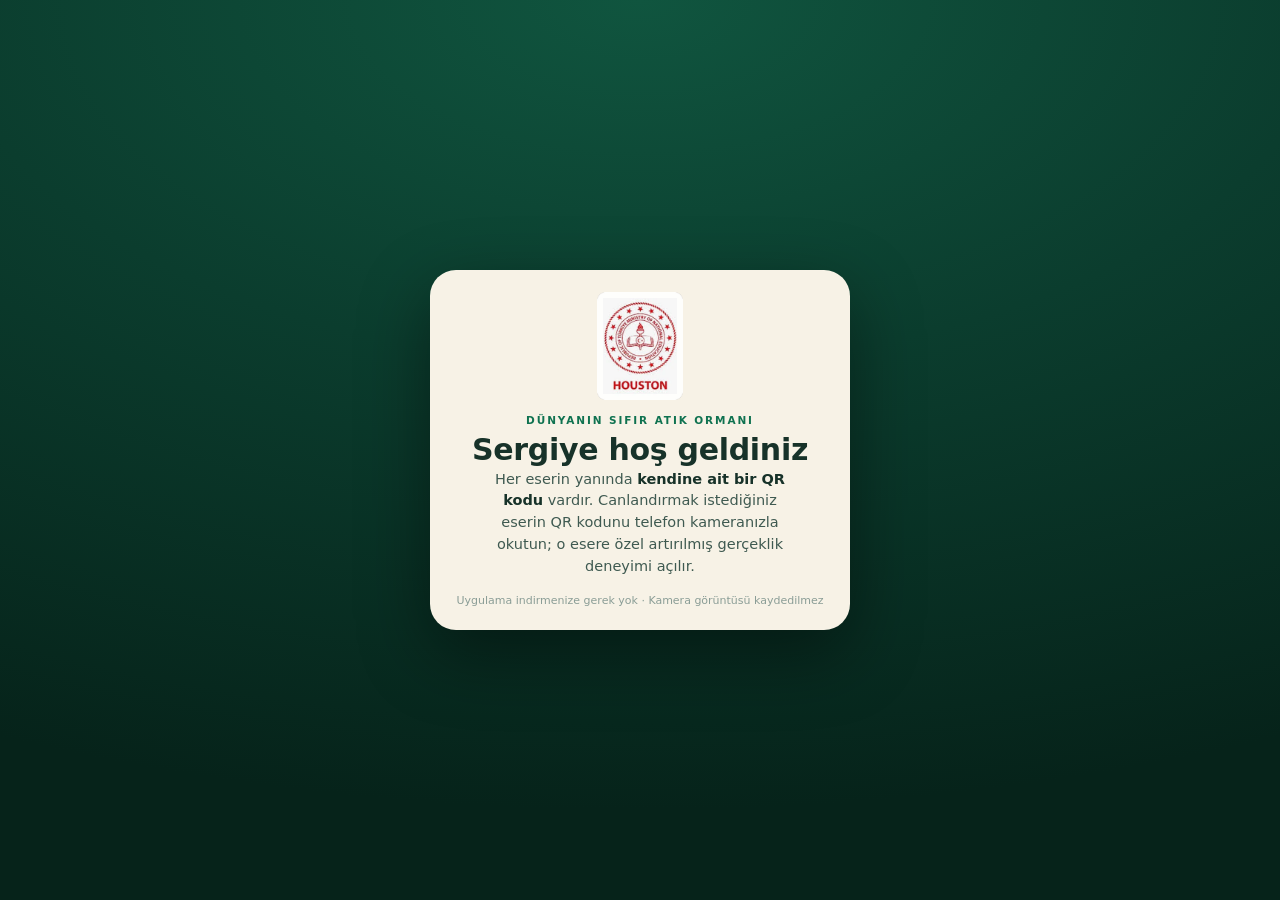
<file: index.html>
<!doctype html>
<html lang="tr">
<head>
  <meta charset="utf-8" />
  <meta name="viewport" content="width=device-width, initial-scale=1, maximum-scale=1, viewport-fit=cover, user-scalable=no" />
  <meta name="theme-color" content="#0b3d2e" />
  <meta name="format-detection" content="telephone=no" />
  <meta name="referrer" content="strict-origin-when-cross-origin" />
  <meta name="description" content="Dünyanın Sıfır Atık Ormanı — A01 Kapak Çiçek Ağacı artırılmış gerçeklik deneyimi. Uygulama indirmeden çalışır." />
  <title>Sıfır Atık Ormanı — Artırılmış Gerçeklik Sergisi</title>

  <link rel="stylesheet" href="style.css" />
  <!-- DİKKAT: Burada eser bazlı hiçbir preload YOKTUR.
       Hangi eserin yükleneceği ?t= parametresi çözülene kadar bilinmez;
       assetler app.js tarafından seçilen esere göre enjekte edilir. -->
  <link rel="preconnect" href="https://cdn.jsdelivr.net" crossorigin />
  <link rel="dns-prefetch" href="https://cdn.jsdelivr.net" />
</head>
<body>

  <!-- ============ AR SAHNESİ KAPSAYICISI (JS tarafından doldurulur) ============ -->
  <div id="arRoot" aria-hidden="true"></div>

  <!-- ============ KLING VIDEOSU ============
       iOS Safari notu: video elementi DOM'da ve display:none OLMADAN durmalıdır,
       aksi hâlde WebGL dokusuna kare beslemesi durabilir. -->
  <video
    id="a01Video"
    class="offscreen-video"
    preload="auto"
    loop
    muted
    playsinline
    webkit-playsinline
    disablepictureinpicture
    disableremoteplayback
    tabindex="-1"
    aria-hidden="true"></video>

  <!-- ============ SERGİ KARŞILAMA EKRANI (/) ============
       QR olmadan alan adını açan ziyaretçi için. MindAR başlatılmaz,
       hiçbir esere ait asset indirilmez. -->
  <main id="landing" class="launch hidden">
    <section class="card">
      <picture class="card-logo">
        <source srcset="assets/shared/logo.webp" type="image/webp">
        <img src="assets/shared/logo.png" alt="" width="232" height="292">
      </picture>
      <p class="eyebrow">DÜNYANIN SIFIR ATIK ORMANI</p>
      <h1>Sergiye hoş geldiniz</h1>
      <p class="instructions">
        Her eserin yanında <strong>kendine ait bir QR kodu</strong> vardır.
        Canlandırmak istediğiniz eserin QR kodunu telefon kameranızla okutun;
        o esere özel artırılmış gerçeklik deneyimi açılır.
      </p>
      <p class="mini">Uygulama indirmenize gerek yok · Kamera görüntüsü kaydedilmez</p>
    </section>
  </main>

  <!-- ============ HENÜZ HAZIR DEĞİL / GEÇERSİZ KOD ============ -->
  <main id="notice" class="launch hidden">
    <section class="card">
      <picture class="card-logo">
        <source srcset="assets/shared/logo.webp" type="image/webp">
        <img src="assets/shared/logo.png" alt="" width="232" height="292">
      </picture>
      <p class="eyebrow" id="noticeEyebrow">DÜNYANIN SIFIR ATIK ORMANI</p>
      <h1 id="noticeTitle">…</h1>
      <p class="instructions" id="noticeText">…</p>
      <p class="mini" id="noticeHint"></p>
    </section>
  </main>

  <!-- ============ AÇILIŞ EKRANI ============ -->
  <main id="launch" class="launch hidden">
    <section class="card">
      <p class="eyebrow">DÜNYANIN SIFIR ATIK ORMANI</p>
      <h1 id="treeTitle">…</h1>
      <p class="code" id="treeCode">Artırılmış Gerçeklik</p>

      <img class="thumb" id="treeThumb" width="720" height="1080" alt="" hidden />

      <p class="instructions">
        Butona dokunun, kamera izni verin ve telefonu
        <strong>A01 eserinin tamamını görecek şekilde</strong> tutun.
        Ağaç canlanacak.
      </p>

      <button id="startButton" type="button" disabled>Hazırlanıyor…</button>
      <p id="launchStatus" class="status" role="status" aria-live="polite">Başlatılıyor…</p>

      <p class="mini">Uygulama indirmenize gerek yok · Kamera görüntüsü kaydedilmez</p>
    </section>
  </main>

  <!-- ============ TARAMA EKRANI (HUD) ============ -->
  <div id="hud" class="hud hidden">
    <div class="scan-frame" aria-hidden="true">
      <i class="tl"></i><i class="tr"></i><i class="bl"></i><i class="br"></i>
    </div>
    <p id="hudStatus" class="hud-status" role="status" aria-live="polite">Kamera başlatılıyor…</p>
    <button id="exitButton" class="exit" type="button" aria-label="AR deneyimini kapat">×</button>
    <button id="muteButton" class="mute hidden" type="button" aria-label="Sesi kapat">🔊</button>

    <!-- Canlı görüntüdeki soluk kurum logosu; fotoğrafa da bu öğe basılır
         (ek ağ isteği olmaz). WebP + PNG yedeği tarayıcı tarafından seçilir. -->
    <picture class="logo-wm">
      <source srcset="assets/shared/logo.webp" type="image/webp">
      <img id="logoImg" src="assets/shared/logo.png" alt="" crossorigin="anonymous" decoding="async">
    </picture>

    <button id="shotButton" class="shot hidden" type="button" aria-label="Fotoğraf çek">
      <span aria-hidden="true">◉</span>
    </button>
  </div>

  <div id="flash" class="flash hidden" aria-hidden="true"></div>

  <!-- ============ HATA / BİLGİ PANELİ ============ -->
  <div id="errorPanel" class="error-panel hidden" role="alertdialog" aria-modal="true">
    <div class="error-card">
      <div class="error-icon" aria-hidden="true">!</div>
      <h2 id="errorTitle">Bir sorun oluştu</h2>
      <p id="errorText">Lütfen tekrar deneyin.</p>
      <button id="errorRetry" class="btn-primary" type="button">Tekrar Dene</button>
      <button id="errorDetailsToggle" class="btn-ghost" type="button">Teknik detayları göster</button>
      <pre id="errorDetails" class="error-details hidden"></pre>
    </div>
  </div>

  <!-- ============ DEBUG LOG (?debug=1) ============ -->
  <pre id="debugPanel" class="debug-panel hidden"></pre>

  <!-- V1.5 imza hayvanı katmanı: önce veri, sonra motor, en son uygulama -->
  <script src="tree-config.js"></script>
  <script src="tree-router.js"></script>
  <script src="bee-layer.js"></script>
  <script src="growth-layer.js"></script>
  <script src="audio-layer.js"></script>
  <script src="capture-layer.js"></script>
  <script src="app.js"></script>
</body>
</html>
</file>
<file: style.css>
/* =============================================================================
   SIFIR ATIK ORMANI — A01 WebAR  |  style.css  v4.0.0
   ============================================================================= */

:root {
  --green-900: #071c15;
  --green-800: #0b3d2e;
  --green-700: #0b5a3d;
  --green-600: #0f7250;
  --cream: #f7f2e6;
  --ink: #173229;
  --ink-soft: #557066;
  --danger: #b3341f;
}

* { box-sizing: border-box; -webkit-tap-highlight-color: transparent; }

html, body {
  margin: 0;
  padding: 0;
  width: 100%;
  height: 100%;
  overflow: hidden;
  background: var(--green-900);
  color: var(--ink);
  font-family: -apple-system, BlinkMacSystemFont, "SF Pro Text", "Segoe UI", Roboto, system-ui, sans-serif;
  -webkit-text-size-adjust: 100%;
  overscroll-behavior: none;
}

button { border: 0; font: inherit; cursor: pointer; }
.hidden { display: none !important; }

/* -----------------------------------------------------------------------------
   VİDEO — iOS Safari notu:
   display:none kullanılmaz. Gizli ama "canlı" kalması gerekir, aksi hâlde
   WebGL dokusuna kare beslemesi kesilebilir.
   -------------------------------------------------------------------------- */
.offscreen-video {
  position: fixed;
  top: 0;
  left: 0;
  width: 1px;
  height: 1px;
  opacity: 0.01;
  z-index: -1000;
  pointer-events: none;
  object-fit: cover;
}

/* -----------------------------------------------------------------------------
   AR SAHNESİ KAPSAYICISI
   MindAR, kapsayıcının clientWidth/clientHeight değerini projeksiyon matrisi
   için kullanır. Bu yüzden kapsayıcı HER ZAMAN ölçülebilir olmalıdır
   (display:none KESİNLİKLE kullanılmaz).
   -------------------------------------------------------------------------- */
#arRoot {
  position: fixed;
  inset: 0;
  width: 100%;
  height: 100%;
  z-index: 1;
  /* Arka plan bilerek boş bırakıldı: MindAR kamera <video> öğesini bu
     kapsayıcının içine z-index:-2 ile ekler. Buraya arka plan verilmesi
     görüntünün ezilme riskini artırır. */
  opacity: 0;
  transition: opacity .35s ease;
}

#arRoot.active { opacity: 1; }

#arRoot a-scene,
#arRoot .a-canvas,
#arRoot canvas {
  position: absolute !important;
  top: 0 !important;
  left: 0 !important;
  width: 100% !important;
  height: 100% !important;
}

/* A-Frame / MindAR'ın kendi arayüz parçalarını gizle */
.a-enter-vr,
.a-enter-ar,
.a-orientation-modal,
.a-loader-title,
.mindar-ui-overlay { display: none !important; }

/* -----------------------------------------------------------------------------
   AÇILIŞ EKRANI
   -------------------------------------------------------------------------- */
.launch {
  position: fixed;
  inset: 0;
  z-index: 20;
  display: grid;
  place-items: center;
  padding: calc(14px + env(safe-area-inset-top)) 16px calc(14px + env(safe-area-inset-bottom));
  background: radial-gradient(120% 90% at 50% 0%, #10553f 0%, var(--green-800) 45%, #06231a 100%);
}

.card {
  width: min(420px, 100%);
  max-height: 100%;
  overflow-y: auto;
  -webkit-overflow-scrolling: touch;
  background: var(--cream);
  border-radius: 26px;
  padding: 22px 20px 20px;
  box-shadow: 0 24px 70px rgba(0, 0, 0, .42);
  text-align: center;
}

.eyebrow {
  margin: 0;
  font-size: 10.5px;
  font-weight: 800;
  letter-spacing: .18em;
  color: var(--green-600);
}

h1 {
  margin: 8px 0 2px;
  font-size: clamp(23px, 6.6vw, 30px);
  line-height: 1.08;
  letter-spacing: -0.01em;
}

.code {
  margin: 0 0 14px;
  font-size: 13px;
  font-weight: 700;
  color: var(--ink-soft);
}

/* [hidden] .thumb'un display:block'unu ezmeli */
.thumb[hidden] { display: none !important; }

/* Karşılama / bilgi ekranlarındaki kurum logosu */
.card-logo { display: block; width: 86px; margin: 0 auto 14px; }
.card-logo img { display: block; width: 100%; height: auto; }

.thumb {
  display: block;
  width: min(190px, 52vw);
  height: auto;
  aspect-ratio: 2 / 3;
  object-fit: cover;
  margin: 0 auto 14px;
  border-radius: 14px;
  box-shadow: 0 8px 22px rgba(0, 0, 0, .2);
  background: #dfe9e3;
}

.instructions {
  margin: 0 auto 16px;
  max-width: 320px;
  font-size: 14.5px;
  line-height: 1.5;
  color: #3f5a51;
}
.instructions strong { color: var(--ink); }

#startButton {
  width: 100%;
  min-height: 54px;
  border-radius: 15px;
  font-size: 17px;
  font-weight: 800;
  color: #fff;
  background: linear-gradient(135deg, var(--green-600), var(--green-700));
  box-shadow: 0 8px 20px rgba(11, 90, 61, .32);
  transition: transform .12s ease, opacity .12s ease;
}
#startButton:active { transform: scale(.985); }
#startButton:disabled { opacity: .5; box-shadow: none; cursor: progress; }

.status {
  min-height: 18px;
  margin: 10px 0 0;
  font-size: 12px;
  color: var(--ink-soft);
}

.mini {
  margin: 12px 0 0;
  font-size: 11px;
  line-height: 1.5;
  color: #8a9d96;
}

/* -----------------------------------------------------------------------------
   TARAMA EKRANI (HUD)
   -------------------------------------------------------------------------- */
.hud {
  position: fixed;
  inset: 0;
  z-index: 15;
  pointer-events: none;
}

.scan-frame {
  position: absolute;
  left: 12vw;
  right: 12vw;
  top: calc(14vh + env(safe-area-inset-top));
  bottom: calc(14vh + env(safe-area-inset-bottom));
  opacity: .85;
}
.scan-frame i {
  position: absolute;
  width: 34px;
  height: 34px;
  border-color: #fff;
  border-style: solid;
  filter: drop-shadow(0 1px 3px rgba(0, 0, 0, .5));
}
.tl { left: 0; top: 0; border-width: 3px 0 0 3px; border-radius: 6px 0 0 0; }
.tr { right: 0; top: 0; border-width: 3px 3px 0 0; border-radius: 0 6px 0 0; }
.bl { left: 0; bottom: 0; border-width: 0 0 3px 3px; border-radius: 0 0 0 6px; }
.br { right: 0; bottom: 0; border-width: 0 3px 3px 0; border-radius: 0 0 6px 0; }

.hud-status {
  position: absolute;
  left: 50%;
  bottom: calc(26px + env(safe-area-inset-bottom));
  transform: translateX(-50%);
  max-width: 88vw;
  margin: 0;
  text-align: center;
  color: #fff;
  background: rgba(0, 0, 0, .6);
  padding: 11px 18px;
  border-radius: 999px;
  font-size: 14px;
  font-weight: 700;
  line-height: 1.3;
  -webkit-backdrop-filter: blur(8px);
  backdrop-filter: blur(8px);
}

.mute {
  pointer-events: auto;
  position: absolute;
  top: calc(14px + env(safe-area-inset-top));
  left: 66px;
  width: 44px;
  height: 44px;
  border-radius: 50%;
  background: rgba(0, 0, 0, .55);
  color: #fff;
  font-size: 19px;
  line-height: 44px;
  -webkit-backdrop-filter: blur(6px);
  backdrop-filter: blur(6px);
}

.exit {
  pointer-events: auto;
  position: absolute;
  top: calc(14px + env(safe-area-inset-top));
  left: 14px;
  width: 44px;
  height: 44px;
  border-radius: 50%;
  background: rgba(0, 0, 0, .55);
  color: #fff;
  font-size: 26px;
  line-height: 42px;
  -webkit-backdrop-filter: blur(6px);
  backdrop-filter: blur(6px);
}

/* --- Canlı görüntüdeki soluk kurum logosu (sağ üst) --- */
.logo-wm {
  position: absolute;
  top: calc(12px + env(safe-area-inset-top));
  right: 12px;
  width: clamp(56px, 16vw, 92px);
  opacity: .55;
  pointer-events: none;
  filter: drop-shadow(0 2px 6px rgba(0, 0, 0, .3));
}
.logo-wm img { display: block; width: 100%; height: auto; }

/* --- Fotoğraf çekme düğmesi (alt orta, başparmak erişiminde) --- */
.shot {
  pointer-events: auto;
  position: absolute;
  left: 50%;
  bottom: calc(78px + env(safe-area-inset-bottom));
  transform: translateX(-50%);
  width: 66px;
  height: 66px;
  border-radius: 50%;
  background: rgba(255, 255, 255, .16);
  border: 3px solid rgba(255, 255, 255, .92);
  color: #fff;
  font-size: 26px;
  line-height: 60px;
  -webkit-backdrop-filter: blur(6px);
  backdrop-filter: blur(6px);
  box-shadow: 0 4px 16px rgba(0, 0, 0, .35);
  transition: transform .1s ease, opacity .15s ease;
}
.shot:active { transform: translateX(-50%) scale(.92); }
.shot:disabled { opacity: .45; }

/* --- Deklanşör parlaması --- */
.flash {
  position: fixed;
  inset: 0;
  z-index: 40;
  background: #fff;
  opacity: 0;
  pointer-events: none;
  transition: opacity .25s ease;
}
.flash.on { opacity: .85; transition: opacity .05s ease; }

/* -----------------------------------------------------------------------------
   HATA PANELİ
   -------------------------------------------------------------------------- */
.error-panel {
  position: fixed;
  inset: 0;
  z-index: 60;
  display: grid;
  place-items: center;
  padding: calc(16px + env(safe-area-inset-top)) 16px calc(16px + env(safe-area-inset-bottom));
  background: rgba(4, 20, 15, .93);
  -webkit-backdrop-filter: blur(10px);
  backdrop-filter: blur(10px);
}

.error-card {
  width: min(420px, 100%);
  max-height: 100%;
  overflow-y: auto;
  -webkit-overflow-scrolling: touch;
  background: var(--cream);
  border-radius: 22px;
  padding: 24px 20px 20px;
  text-align: center;
  box-shadow: 0 24px 70px rgba(0, 0, 0, .5);
}

.error-icon {
  width: 48px;
  height: 48px;
  margin: 0 auto 12px;
  border-radius: 50%;
  background: var(--danger);
  color: #fff;
  font-size: 28px;
  font-weight: 800;
  line-height: 48px;
}

.error-card h2 { margin: 0 0 8px; font-size: 21px; }
.error-card p { margin: 0 0 18px; font-size: 14.5px; line-height: 1.55; color: #40584f; }

.btn-primary {
  width: 100%;
  min-height: 50px;
  border-radius: 14px;
  font-size: 16px;
  font-weight: 800;
  color: #fff;
  background: linear-gradient(135deg, var(--green-600), var(--green-700));
}

.btn-ghost {
  width: 100%;
  min-height: 40px;
  margin-top: 8px;
  border-radius: 12px;
  font-size: 13px;
  font-weight: 600;
  color: var(--ink-soft);
  background: transparent;
  text-decoration: underline;
}

.error-details {
  margin: 12px 0 0;
  padding: 12px;
  max-height: 34vh;
  overflow: auto;
  text-align: left;
  font-size: 10.5px;
  line-height: 1.45;
  white-space: pre-wrap;
  word-break: break-word;
  background: #e8e2d2;
  border-radius: 10px;
  color: #3b4a44;
}

/* -----------------------------------------------------------------------------
   DEBUG PANELİ (?debug=1)
   -------------------------------------------------------------------------- */
.debug-panel {
  position: fixed;
  left: 0;
  right: 0;
  bottom: 0;
  z-index: 80;
  max-height: 38vh;
  overflow: auto;
  margin: 0;
  padding: 10px 12px calc(10px + env(safe-area-inset-bottom));
  background: rgba(0, 0, 0, .82);
  color: #7dffb9;
  font-family: ui-monospace, SFMono-Regular, Menlo, monospace;
  font-size: 10px;
  line-height: 1.45;
  white-space: pre-wrap;
  word-break: break-word;
  pointer-events: auto;
}
</file>
